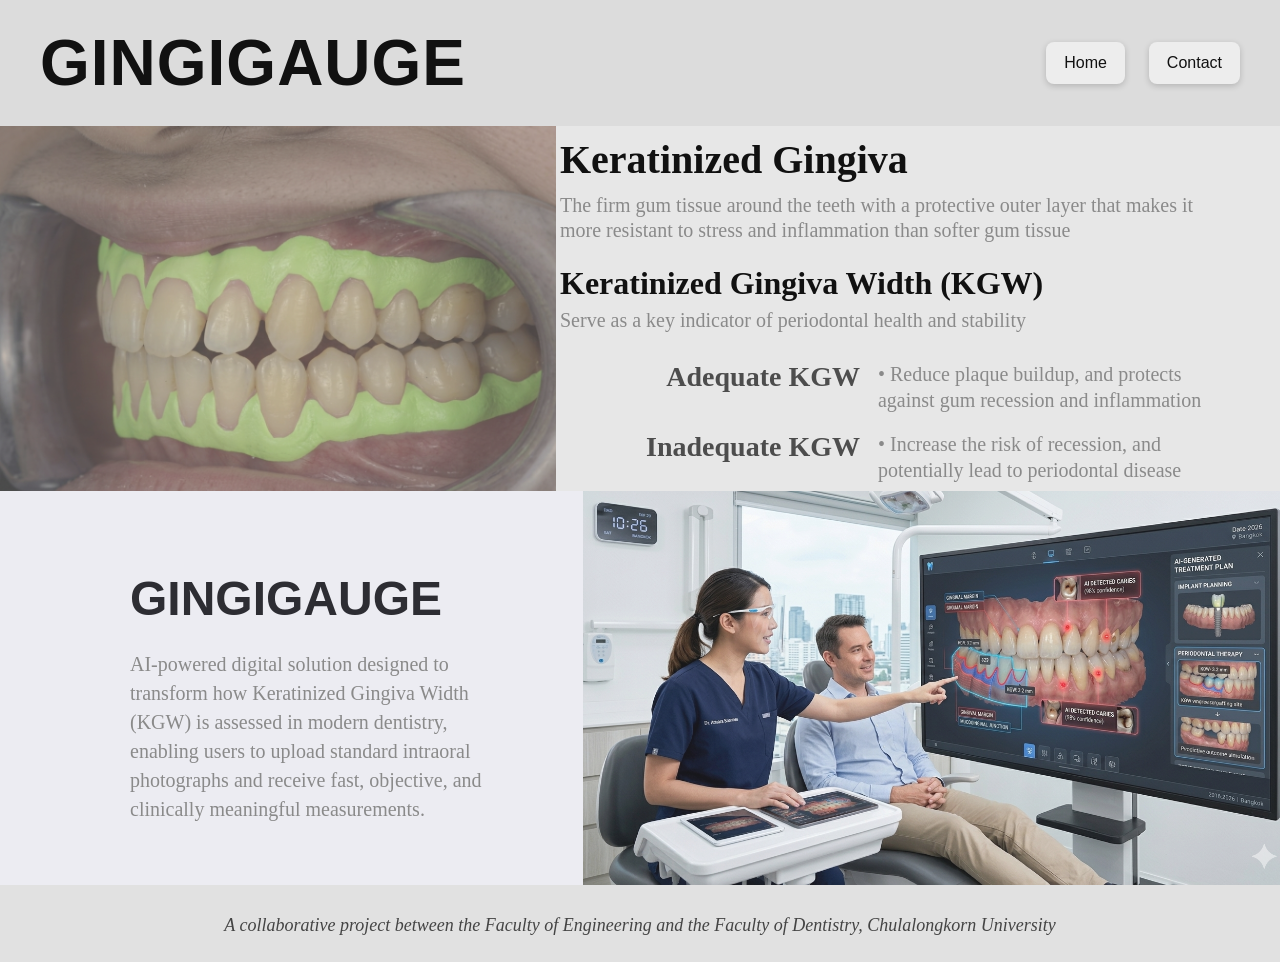
<file: frontend/about.html>
<!DOCTYPE html>
<html lang="en">
<head>
  <meta charset="UTF-8" />
  <meta name="viewport" content="width=device-width, initial-scale=1.0" />
  <title>GINGIGAUGE - About Us</title>
  <link rel="stylesheet" href="style.css" />
</head>
<body>
  <div class="page">
    <header class="navbar">
      <div class="logo">GINGIGAUGE</div>
      <nav class="nav-menu">
        <a href="index.html">Home</a>
        <a href="contact.html">Contact</a>
      </nav>
    </header>

    <!-- <div class="top-strip"></div> -->

    <section class="section-one">
      <div class="left-image">
        <img src="images/KG-sideview.png" alt="Keratinized gingiva side view">
      </div>

      <div class="right-text">
        <h1>Keratinized Gingiva</h1>
        <p class="subtext">
          The firm gum tissue around the teeth with a protective outer layer that
          makes it more resistant to stress and inflammation than softer gum tissue
        </p>

        <h2>Keratinized Gingiva Width (KGW)</h2>
        <p class="desc">
          Serve as a key indicator of periodontal health and stability
        </p>

        <div class="kgw-list">
          <div class="kgw-item">
            <div class="kgw-title">Adequate KGW</div>
            <div class="kgw-description">
              • Reduce plaque buildup, and protects against gum recession and inflammation
            </div>
          </div>

          <div class="kgw-item">
            <div class="kgw-title">Inadequate KGW</div>
            <div class="kgw-description">
              • Increase the risk of recession, and potentially lead to periodontal disease
            </div>
          </div>
        </div>
      </div>
    </section>

    <section class="section-two">
      <div class="left-content">
        <h3>GINGIGAUGE</h3>
        <p>
          AI-powered digital solution designed to transform how Keratinized
          Gingiva Width (KGW) is assessed in modern dentistry, enabling users
          to upload standard intraoral photographs and receive fast, objective,
          and clinically meaningful measurements.
        </p>
      </div>

      <div class="right-image">
        <img src="images/diagnosis.png" alt="Dental AI technology display">
      </div>
    </section>

    <footer class="footer">
      A collaborative project between the Faculty of Engineering and the Faculty of Dentistry, Chulalongkorn University
    </footer>
  </div>
</body>
</html>
</file>
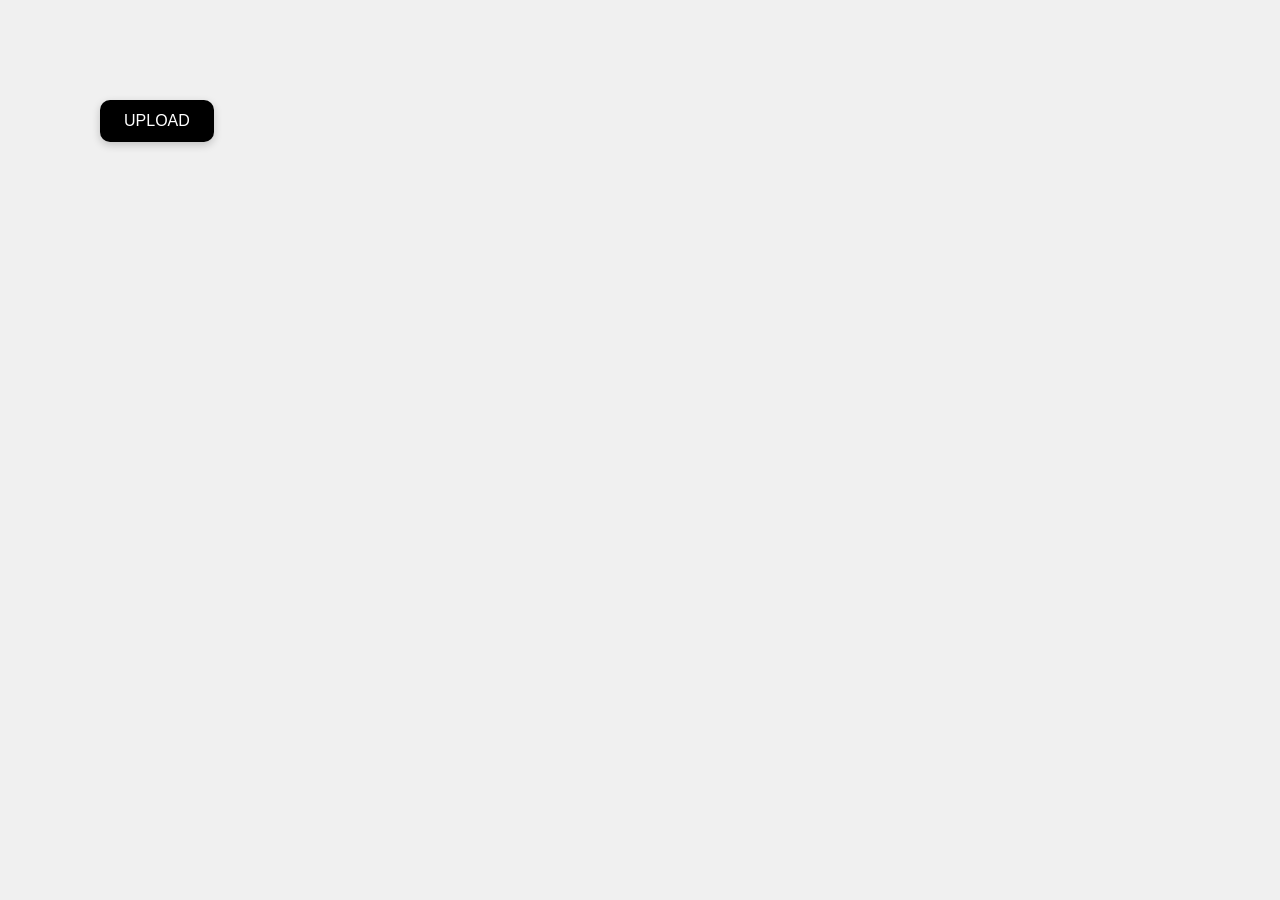
<file: frontend/button.html>
<!DOCTYPE html>
<html lang="en">
<head>
  <meta charset="UTF-8" />
  <meta name="viewport" content="width=device-width, initial-scale=1.0" />
  <title>Upload Popup Example</title>
  <style>
    * {
      box-sizing: border-box;
    }

    body {
      margin: 0;
      font-family: Arial, Helvetica, sans-serif;
      background-color: #f0f0f0;
    }

    /* Example upload button */
    .upload-btn {
      margin: 100px;
      padding: 12px 24px;
      border: none;
      border-radius: 10px;
      background-color: #000;
      color: #fff;
      font-size: 16px;
      cursor: pointer;
      box-shadow: 0 3px 8px rgba(0, 0, 0, 0.2);
    }

    .upload-btn:hover {
      transform: scale(1.03);
    }

    /* Dark overlay */
    .modal {
      display: none;
      position: fixed;
      inset: 0;
      background-color: rgba(0, 0, 0, 0.35);
      justify-content: center;
      align-items: center;
      z-index: 999;
    }

    /* Small popup box */
    .modal-content {
      width: 360px;
      background-color: #ffffff;
      border-radius: 16px;
      padding: 24px;
      box-shadow: 0 10px 30px rgba(0, 0, 0, 0.2);
      position: relative;
      text-align: center;
    }

    .modal-content h2 {
      margin: 0 0 12px;
      font-size: 24px;
    }

    .modal-content p {
      margin: 0 0 18px;
      color: #666;
      font-size: 14px;
      line-height: 1.4;
    }

    .file-input {
      margin: 12px 0 18px;
      width: 100%;
    }

    .file-name {
      margin-top: 10px;
      font-size: 14px;
      color: #444;
      word-break: break-word;
    }

    .modal-actions {
      display: flex;
      justify-content: center;
      gap: 12px;
      margin-top: 18px;
    }

    .modal-btn {
      border: none;
      border-radius: 10px;
      padding: 10px 18px;
      font-size: 14px;
      cursor: pointer;
    }

    .cancel-btn {
      background-color: #dddddd;
      color: #111;
    }

    .confirm-btn {
      background-color: #000;
      color: #fff;
    }

    .close-btn {
      position: absolute;
      top: 10px;
      right: 12px;
      border: none;
      background: transparent;
      font-size: 22px;
      cursor: pointer;
      color: #666;
    }
  </style>
</head>
<body>

  <!-- Main upload button -->
  <button class="upload-btn" id="openUploadPopup">UPLOAD</button>

  <!-- Popup modal -->
  <div class="modal" id="uploadModal">
    <div class="modal-content">
      <button class="close-btn" id="closeUploadPopup">&times;</button>

      <h2>Upload File</h2>
      <p>Select an image or file from your local drive.</p>

      <input type="file" id="fileInput" class="file-input" />
      <div class="file-name" id="fileName">No file selected</div>

      <div class="modal-actions">
        <button class="modal-btn cancel-btn" id="cancelUpload">Cancel</button>
        <button class="modal-btn confirm-btn" id="confirmUpload">Upload</button>
      </div>
    </div>
  </div>

  <script>
    const openUploadPopup = document.getElementById("openUploadPopup");
    const closeUploadPopup = document.getElementById("closeUploadPopup");
    const cancelUpload = document.getElementById("cancelUpload");
    const confirmUpload = document.getElementById("confirmUpload");
    const uploadModal = document.getElementById("uploadModal");
    const fileInput = document.getElementById("fileInput");
    const fileName = document.getElementById("fileName");

    // Open popup
    openUploadPopup.addEventListener("click", () => {
      uploadModal.style.display = "flex";
    });

    // Close popup
    function closeModal() {
      uploadModal.style.display = "none";
    }

    closeUploadPopup.addEventListener("click", closeModal);
    cancelUpload.addEventListener("click", closeModal);

    // Close when clicking outside popup
    uploadModal.addEventListener("click", (e) => {
      if (e.target === uploadModal) {
        closeModal();
      }
    });

    // Show selected file name
    fileInput.addEventListener("change", () => {
      if (fileInput.files.length > 0) {
        fileName.textContent = "Selected: " + fileInput.files[0].name;
      } else {
        fileName.textContent = "No file selected";
      }
    });

    // Example upload action
    confirmUpload.addEventListener("click", () => {
      if (fileInput.files.length === 0) {
        alert("Please select a file first.");
        return;
      }

      const selectedFile = fileInput.files[0];
      alert("File ready to upload: " + selectedFile.name);

      // Later, this is where you connect to backend upload logic
      // Example:
      // const formData = new FormData();
      // formData.append("file", selectedFile);
      // fetch("/upload", {
      //   method: "POST",
      //   body: formData
      // });

      closeModal();
    });
  </script>

</body>
</html>
</file>
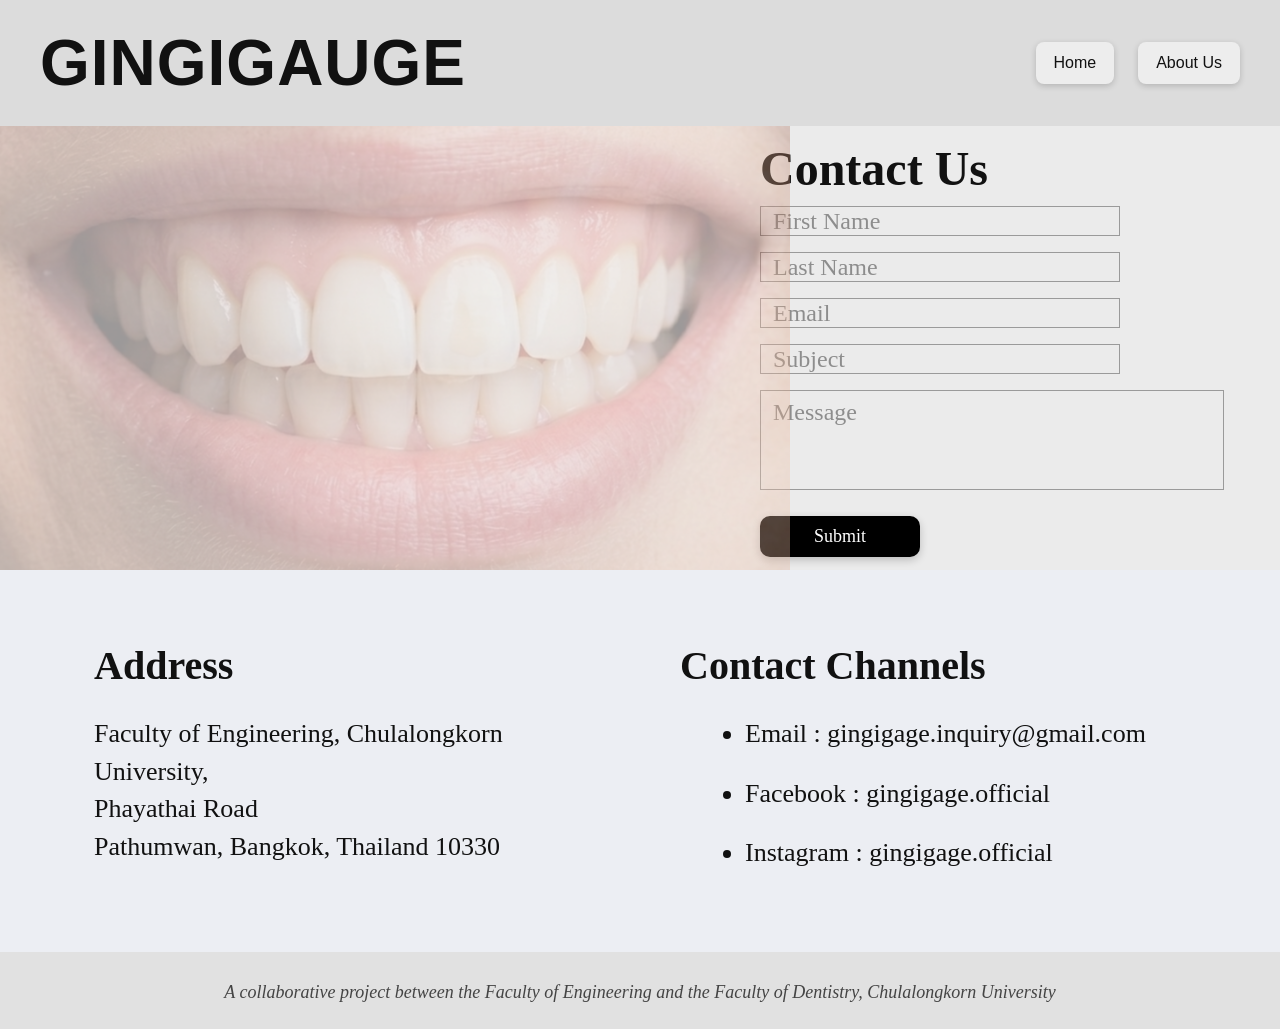
<file: frontend/contact.html>
<!DOCTYPE html>
<html lang="en">
<head>
  <meta charset="UTF-8" />
  <meta name="viewport" content="width=device-width, initial-scale=1.0" />
  <title>GINGIGAGUE - Contact</title>
  <link rel="stylesheet" href="style.css" />
</head>
<body>
  <div class="page">
    <header class="navbar">
      <div class="logo">GINGIGAUGE</div>
      <nav class="nav-buttons">
        <a href="index.html">Home</a>
        <a href="about.html">About Us</a>
      </nav>                  
    </header>

    <section class="contact-top">
      <div class="contact-image">
        <img src="images/Smile.png" alt="Smiling teeth">
      </div>

      <div class="contact-form-wrapper">
        <div class="contact-form-box">
          <h1>Contact Us</h1>

          <form class="contact-form">
            <input type="text" placeholder="First Name" />
            <input type="text" placeholder="Last Name" />
            <input type="email" placeholder="Email" />
            <input type="text" placeholder="Subject" />
            <textarea placeholder="Message"></textarea>
            <button type="submit" class="submit-btn">Submit</button>
          </form>
        </div>
      </div>
    </section>

    <section class="contact-bottom">
      <div class="info-block">
        <h2>Address</h2>
        <p>
          Faculty of Engineering, Chulalongkorn University,<br>
          Phayathai Road<br>
          Pathumwan, Bangkok, Thailand 10330
        </p>
      </div>

      <div class="info-block">
        <h2>Contact Channels</h2>
        <ul class="channels-list">
          <li>Email : gingigage.inquiry@gmail.com</li>
          <li>Facebook : gingigage.official</li>
          <li>Instagram : gingigage.official</li>
        </ul>
      </div>
    </section>

    <footer class="footer">
      A collaborative project between the Faculty of Engineering and the Faculty of Dentistry, Chulalongkorn University
    </footer>
  </div>
</body>
</html>
</file>
<file: frontend/style.css>
/* ===== Shared / Global ===== */

* {
  margin: 0;
  padding: 0;
  box-sizing: border-box;
}

body {
  font-family: Arial, Helvetica, sans-serif;
  background-color: #e9e9e9;
  color: #111;
}

.page {
  width: 100%;
  min-height: 100vh;
  background-color: #e6e6e6;
}

/* Navbar */
.navbar {
  display: flex;
  justify-content: space-between;
  align-items: center;
  padding: 0px 40px;
  background-color: #dcdcdc;
  height: 126px;
}

.logo {
  font-size: 64px;
  font-weight: 900;
  letter-spacing: 1px;
  line-height: 1;
}

/* nav-buttons (home.html, contact.html) */
.nav-buttons {
  display: flex;
  gap: 24px;
}

.nav-buttons a {
  text-decoration: none;
  background-color: #ededed;
  color: #111;
  padding: 12px 18px;
  border-radius: 8px;
  font-size: 16px;
  box-shadow: 0 2px 6px rgba(0, 0, 0, 0.18);
  transition: 0.2s ease;
}

.nav-buttons a:hover {
  transform: scale(1.05);
}

.nav-buttons a:active {
  transform: scale(0.95);
  box-shadow: 0 2px 6px rgba(0, 0, 0, 0.2);
}

/* Footer */
.footer {
  background-color: #e1e1e1;
  text-align: center;
  font-family: Georgia, "Times New Roman", serif;
  font-style: italic;
  font-size: 18px;
  color: #444;
  padding: 30px 20px 26px;
}


/* ===== about.html ===== */

/* nav-menu (about.html uses .nav-menu instead of .nav-buttons) */
.nav-menu {
  display: flex;
  gap: 24px;
}

.nav-menu a {
  text-decoration: none;
  background-color: #ededed;
  color: #111;
  padding: 12px 18px;
  border-radius: 8px;
  font-size: 16px;
  box-shadow: 0 2px 6px rgba(0, 0, 0, 0.18);
  transition: 0.2s ease;
}

.nav-menu a:hover {
  transform: scale(1.05);
}

.nav-menu a:active {
  transform: scale(0.95);
  box-shadow: 0 2px 6px rgba(0, 0, 0, 0.2);
}

/* Section 1 */
.section-one {
  display: grid;
  grid-template-columns: 1.05fr 1.35fr;
  align-items: stretch;
  background-color: #e7e7e7;
}

.section-one .left-image,
.section-one .right-text {
  height: 365px;
}

.section-one .left-image img {
  width: 556px;
  height: 365px;
  display: block;
  object-fit: cover;
  opacity: 70%;
}

.section-one .right-text {
  padding: 10px 56px 30px 0px;
}

.section-one h1 {
  font-family: Georgia, "Times New Roman", serif;
  font-size: 40px;
  font-weight: 700;
  margin-bottom: 10px;
}

.section-one .subtext {
  font-family: Georgia, "Times New Roman", serif;
  color: #8a8a8a;
  font-size: 20px;
  line-height: 1.25;
  margin-bottom: 22px;
}

.section-one h2 {
  font-family: Georgia, "Times New Roman", serif;
  font-size: 32px;
  font-weight: 700;
  margin-bottom: 6px;
}

.section-one .desc {
  font-family: Georgia, "Times New Roman", serif;
  color: #8a8a8a;
  font-size: 20px;
  line-height: 1.25;
  margin-bottom: 28px;
}

.kgw-list {
  display: flex;
  flex-direction: column;
  gap: 18px;
}

.kgw-item {
  display: grid;
  grid-template-columns: 300px 1fr;
  align-items: start;
  column-gap: 18px;
}

.kgw-title {
  font-family: Georgia, "Times New Roman", serif;
  font-size: 28px;
  font-weight: 700;
  color: #4d4d4d;
  text-align: right;
}

.kgw-description {
  font-family: Georgia, "Times New Roman", serif;
  font-size: 20px;
  color: #8a8a8a;
  line-height: 1.3;
}

/* Section 2 */
.section-two {
  display: grid;
  grid-template-columns: 1.05fr 1fr;
  align-items: stretch;
  background-color: #ececf2;
  height: 394px;
}

.section-two .left-content {
  padding: 80px 70px 80px 130px;
  display: flex;
  flex-direction: column;
  justify-content: center;
}

.section-two h3 {
  font-size: 48px;
  font-weight: 900;
  margin-bottom: 24px;
  color: #2d2d33;
}

.section-two p {
  font-family: Georgia, "Times New Roman", serif;
  font-size: 20px;
  line-height: 1.45;
  color: #8a8a8a;
  max-width: 650px;
}

.section-two .right-image img {
  width: 697px;
  height: 394px;
  display: block;
  object-fit: cover;
  opacity: 90%;
}

/* about.html responsive */
@media (max-width: 1200px) {
  .logo {
    font-size: 48px;
  }

  .nav-menu a {
    font-size: 20px;
    padding: 12px 24px;
  }

  .section-one {
    grid-template-columns: 1fr;
  }

  .section-two {
    grid-template-columns: 1fr;
  }

  .section-two .left-content {
    padding: 70px 50px;
  }

  .section-two h3 {
    font-size: 56px;
  }
}

@media (max-width: 768px) {
  .navbar {
    flex-direction: column;
    gap: 18px;
    padding: 24px;
  }

  .logo {
    font-size: 40px;
    text-align: center;
  }

  .nav-menu {
    gap: 16px;
  }

  .nav-menu a {
    font-size: 18px;
    padding: 10px 18px;
  }

  .section-one .right-text {
    padding: 30px 24px;
  }

  .section-one h1 {
    font-size: 42px;
  }

  .section-one .subtext,
  .section-one .desc,
  .kgw-description {
    font-size: 20px;
  }

  .section-one h2 {
    font-size: 30px;
  }

  .kgw-item {
    grid-template-columns: 1fr;
    row-gap: 6px;
  }

  .kgw-title {
    text-align: left;
    font-size: 28px;
  }

  .section-two .left-content {
    padding: 50px 24px;
  }

  .section-two h3 {
    font-size: 44px;
  }

  .section-two p {
    font-size: 20px;
  }

  .footer {
    font-size: 16px;
  }
}


/* ===== contact.html ===== */

/* Top contact section */
.contact-top {
  display: grid;
  grid-template-columns: 55% 45%;
  align-items: stretch;
  background-color: #ebebeb;
  height: 444px;
}

.contact-image img {
  width: 790px;
  height: 444px;
  object-fit: cover;
  display: block;
  opacity: 0.35;
}

.contact-form-wrapper {
  padding: 15px 56px 28px;
  display: flex;
  align-items: flex-start;
  justify-content: flex-start;
}

.contact-form-box {
  width: 100%;
  max-width: 520px;
}

.contact-form-box h1 {
  font-family: Georgia, "Times New Roman", serif;
  font-size: 48px;
  font-weight: 700;
  margin-bottom: 10px;
}

.contact-form {
  display: flex;
  flex-direction: column;
  gap: 16px;
}

.contact-form input,
.contact-form textarea {
  width: 100%;
  border: 1px solid #9a9a9a;
  background-color: transparent;
  font-family: Georgia, "Times New Roman", serif;
  font-size: 24px;
  color: #333;
  padding: 8px 12px;
  outline: none;
}

.submit-btn {
  width: 160px;
  padding: 10px;
  font-size: 18px;
  font-family: Georgia, "Times New Roman", serif;
  background-color: #000;
  color: #fff;
  border: none;
  border-radius: 10px;
  cursor: pointer;
  margin-top: 10px;
  box-shadow: 0 3px 8px rgba(0,0,0,0.2);
  transition: 0.2s ease;
}

.submit-btn:hover {
  transform: scale(1.05);
}

.submit-btn:active {
  transform: scale(0.95);
}

.contact-form input {
  height: 30px;
  max-width: 360px;
}

.contact-form textarea {
  height: 100px;
  resize: none;
  max-width: 520px;
}

.contact-form input::placeholder,
.contact-form textarea::placeholder {
  color: #8d8d8d;
}

/* Bottom info section */
.contact-bottom {
  display: grid;
  grid-template-columns: 1fr 1fr;
  gap: 80px;
  background-color: #eceef3;
  padding: 72px 94px 110px;
  height: 382px;
}

.info-block h2 {
  font-family: Georgia, "Times New Roman", serif;
  font-size: 40px;
  font-weight: 700;
  margin-bottom: 26px;
  color: #111;
}

.info-block p,
.info-block li {
  font-family: Georgia, "Times New Roman", serif;
  font-size: 26px;
  line-height: 1.45;
  color: #111;
}

.channels-list {
  padding-left: 65px;
  display: flex;
  flex-direction: column;
  gap: 22px;
}

/* contact.html responsive */
@media (max-width: 1100px) {
  .logo {
    font-size: 48px;
  }

  .contact-top {
    grid-template-columns: 1fr;
  }

  .contact-form-wrapper {
    padding: 36px 28px 42px;
  }

  .contact-bottom {
    grid-template-columns: 1fr;
    gap: 48px;
    padding: 56px 32px 72px;
  }
}

@media (max-width: 768px) {
  .navbar {
    height: auto;
    padding: 20px 24px;
    flex-direction: column;
    gap: 18px;
  }

  .logo {
    font-size: 38px;
    text-align: center;
  }

  .nav-buttons {
    gap: 16px;
  }

  .nav-buttons a {
    font-size: 20px;
    padding: 12px 24px;
  }

  .contact-form-box h1 {
    font-size: 38px;
  }

  .contact-form input,
  .contact-form textarea {
    font-size: 20px;
  }

  .contact-form input {
    max-width: 100%;
  }

  .contact-form textarea {
    max-width: 100%;
  }

  .info-block h2 {
    font-size: 34px;
  }

  .info-block p,
  .info-block li {
    font-size: 22px;
  }

  .footer {
    font-size: 15px;
  }
}


/* ===== home.html ===== */

/* home.html navbar has different padding */
.hero ~ .navbar,
.home-page .navbar {
  padding: 10px 40px;
}

/* Hero */
.hero {
  text-align: center;
  padding: 36px 20px 60px;
  background-color: #efefef;
}

.hero h1 {
  font-size: 64px;
  font-weight: 900;
  margin-bottom: 18px;
}

.hero p {
  font-family: Georgia, "Times New Roman", serif;
  font-size: 24px;
  margin-bottom: 28px;
}

.hero-actions {
  display: flex;
  justify-content: center;
  gap: 22px;
}

.btn {
  border: none;
  border-radius: 10px;
  padding: 14px 24px;
  font-size: 18px;
  cursor: pointer;
  box-shadow: 0 3px 8px rgba(0, 0, 0, 0.22);
  transition: 0.2s ease;
}

.btn:hover {
  transform: scale(1.05);
}

.btn:active {
  transform: scale(0.95);
  box-shadow: 0 2px 6px rgba(0, 0, 0, 0.2);
}

.btn-dark {
  background-color: #000;
  color: #fff;
}

.btn-light {
  background-color: #dddddd;
  color: #111;
}

/* Upload Modal */
.upload-modal {
  display: none;
  position: fixed;
  inset: 0;
  background-color: rgba(0, 0, 0, 0.35);
  justify-content: center;
  align-items: center;
  z-index: 9999;
}

.upload-modal-content {
  width: 360px;
  background-color: #ffffff;
  border-radius: 16px;
  padding: 24px;
  box-shadow: 0 10px 30px rgba(0, 0, 0, 0.2);
  position: relative;
  text-align: center;
}

.upload-modal-content h2 {
  margin-bottom: 10px;
  font-size: 24px;
}

.upload-modal-content p {
  margin-bottom: 16px;
  color: #666;
  font-size: 14px;
  line-height: 1.4;
}

.close-upload {
  position: absolute;
  top: 10px;
  right: 14px;
  border: none;
  background: transparent;
  font-size: 24px;
  cursor: pointer;
  color: #666;
}

.file-input {
  width: 100%;
  margin: 10px 0 12px;
  font-size: 14px;
}

.selected-file {
  min-height: 20px;
  font-size: 14px;
  color: #444;
  margin-bottom: 18px;
  word-break: break-word;
}

.upload-modal-actions {
  display: flex;
  justify-content: center;
  gap: 12px;
}

.modal-btn {
  border: none;
  border-radius: 10px;
  padding: 10px 18px;
  font-size: 14px;
  cursor: pointer;
  transition: 0.2s ease;
}

.modal-btn:hover {
  transform: scale(1.04);
}

.modal-btn:active {
  transform: scale(0.97);
}

.cancel-btn {
  background-color: #dddddd;
  color: #111;
}

.confirm-btn {
  background-color: #000;
  color: #fff;
}

/* Info section */
.info-section {
  background-color: #e9e9e9;
  padding: 64px 70px 40px;
}

.info-content {
  max-width: 1280px;
  margin: 0 auto;
  display: flex;
  justify-content: space-between;
  align-items: center;
  gap: 60px;
}

.info-text {
  flex: 1;
  max-width: 480px;
}

.info-text h2 {
  font-family: Georgia, "Times New Roman", serif;
  font-style: italic;
  font-weight: 700;
  font-size: 48px;
  margin-bottom: 16px;
}

.info-text p {
  font-family: Georgia, "Times New Roman", serif;
  font-size: 22px;
  line-height: 1.45;
  color: #6a6a6a;
  margin-bottom: 28px;
}

.read-more {
  display: flex;
  background-color: #666;
  color: #fff;
  border: none;
  border-radius: 10px;
  padding: 12px 22px;
  font-size: 16px;
  cursor: pointer;
  transition: transform 0.15s ease, box-shadow 0.15s ease;
  box-shadow: 0 6px 14px rgba(0, 0, 0, 0.2);
}

.read-more:hover {
  transform: scale(1.05);
}

.read-more:active {
  transform: scale(0.95);
  box-shadow: 0 2px 6px rgba(0, 0, 0, 0.2);
}

.image-card {
  flex: 1;
  display: flex;
  justify-content: center;
}

.image-card img {
  width: 100%;
  max-width: 580px;
  border-radius: 48px;
  display: block;
  object-fit: cover;
  transform: translateX(100px);
}

/* home.html responsive */
@media (max-width: 1024px) {
  .logo {
    font-size: 40px;
  }

  .hero h1 {
    font-size: 52px;
  }

  .info-content {
    flex-direction: column;
    text-align: center;
  }

  .info-text {
    max-width: 700px;
  }
}

@media (max-width: 768px) {
  .navbar {
    flex-direction: column;
    gap: 18px;
    text-align: center;
  }

  .logo {
    font-size: 34px;
  }

  .hero h1 {
    font-size: 42px;
  }

  .hero p {
    font-size: 20px;
  }

  .hero-actions {
    flex-direction: column;
    align-items: center;
  }

  .info-section {
    padding: 48px 24px 30px;
  }

  .info-text h2 {
    font-size: 38px;
  }

  .info-text p {
    font-size: 20px;
  }

  .image-card img {
    border-radius: 28px;
  }

  .footer {
    font-size: 15px;
  }

  .upload-modal-content {
    width: 90%;
  }
}
</file>
